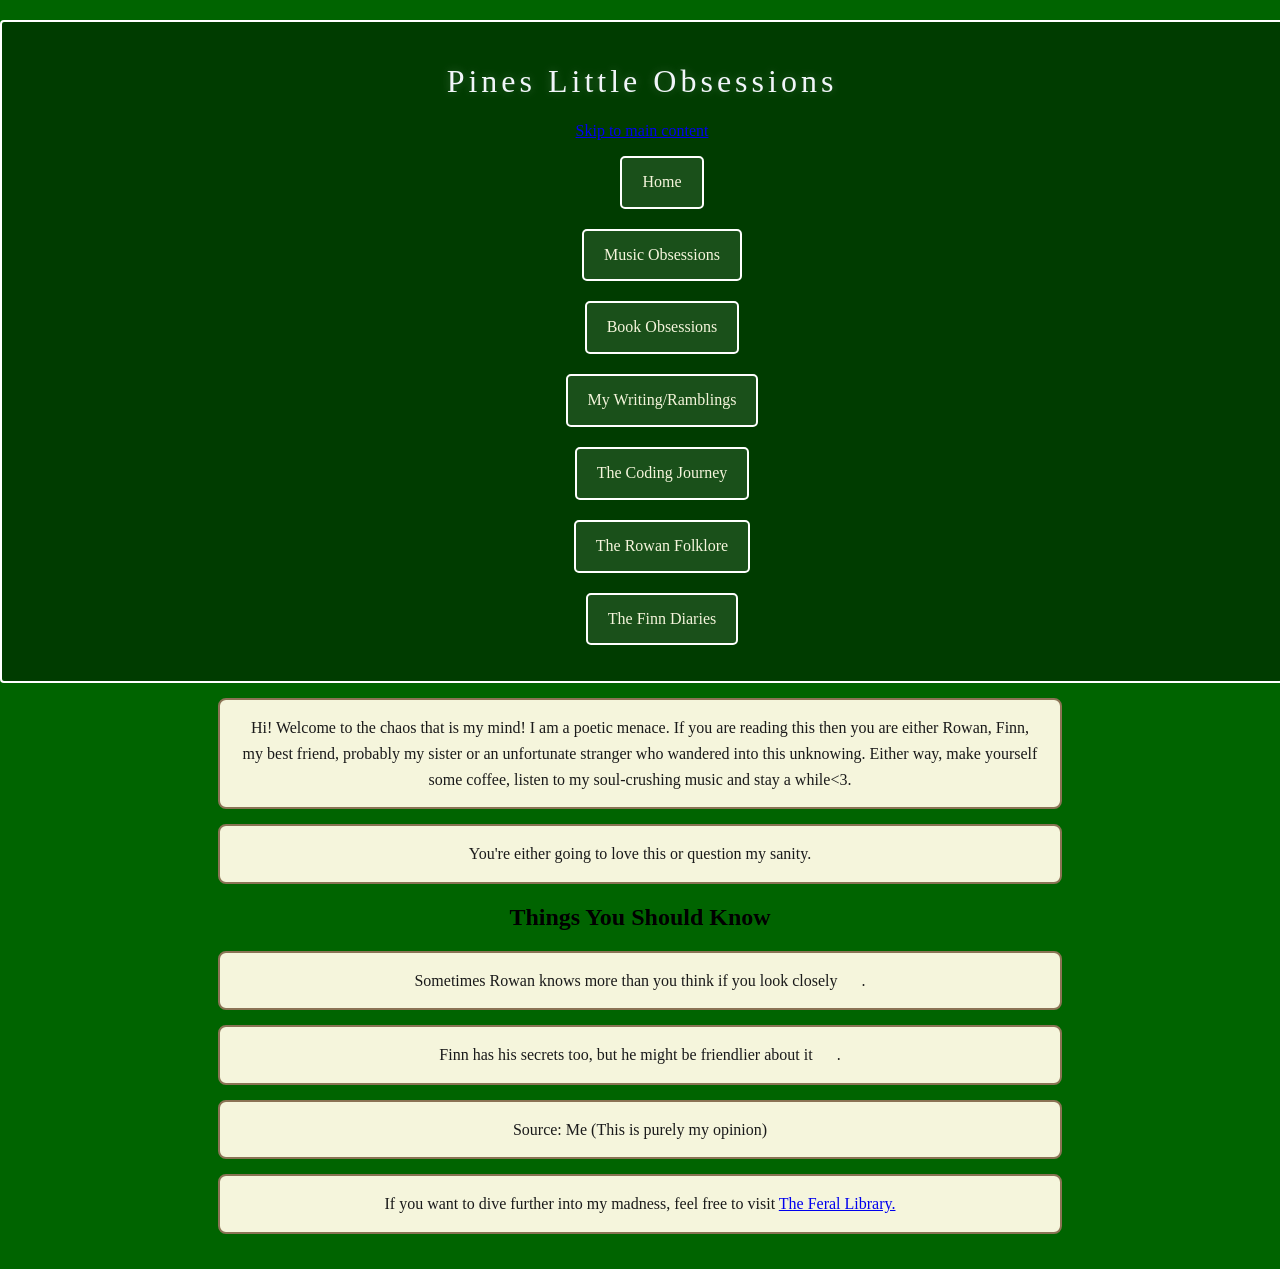
<file: index.html>
<!DOCTYPE HTML>
<html lang="en">

<head>
  <meta charset="UTF-8"/>
  <meta name="viewport" content="width=device-width, initial-scale=1.0"/>
  <meta name="description" content="Pines little world."/>
  <link rel="icon" href="favicon.ico"/>
  <link rel="stylesheet" href="styles.css"/>
  <title>Pines Little Obsessions</title>
</head>
<body>
  <header>
  <h1>Pines Little Obsessions</h1>
    <a href="#main-content" class="skip-link">Skip to main content</a>
  <nav aria-label="Main navigation">
    <ul class="nav">
      <li><a href="index.html">Home</a></li>
      <li><a href="music.html">Music Obsessions</a></li>
      <li><a href="books.html">Book Obsessions</a></li>
      <li><a href="writing.html">My Writing/Ramblings</a></li>
      <li><a href="coding.html">The Coding Journey</a></li>
      <li><a href="rowan.html">The Rowan Folklore</a></li>
      <li><a href="finn.html">The Finn Diaries</a></li>
    </ul>
  </nav>
  </header>
  <main id="main-content">
    <p>Hi! Welcome to the chaos that is my mind! I am a <a href="https://chanerow.github.io/Feral-library/" id="feral-hidden">poetic</a> menace. If you are reading this then you are either Rowan, Finn, my best friend,
      probably my sister or an unfortunate stranger who wandered into this unknowing. Either way, make yourself some coffee, listen to my soul-crushing music 
      and stay a while<3.</p>
     <p>You're either going to love this or question my sanity.</p>
      <h2>Things You Should Know</h2>
    <p>Sometimes Rowan knows more than you think if you look closely <a href="rows-opinion.html" class="secret-key" title="Rowans Secret"><span aria-label="Secret Rowans Opinion">🗝️</span></a>.</p>
  <p>Finn has his secrets too, but he might be friendlier about it <a href="finns-opinion.html" class="secret-key" title="Finn's Secret"><span aria-label="Secret Finn’s Diary">🗝️</span></a>.</p>
     
  </main>
<footer>
  <p>Source: Me (This is purely my opinion)</p>
  <p>If you want to dive further into my madness, feel free to visit <a href="https://chanerow.github.io/Feral-library/" id="feral-library-link" rel="noopener noreferrer" target="_blank">The Feral Library.</a></p>
</footer>
</body>

</html>
</file>
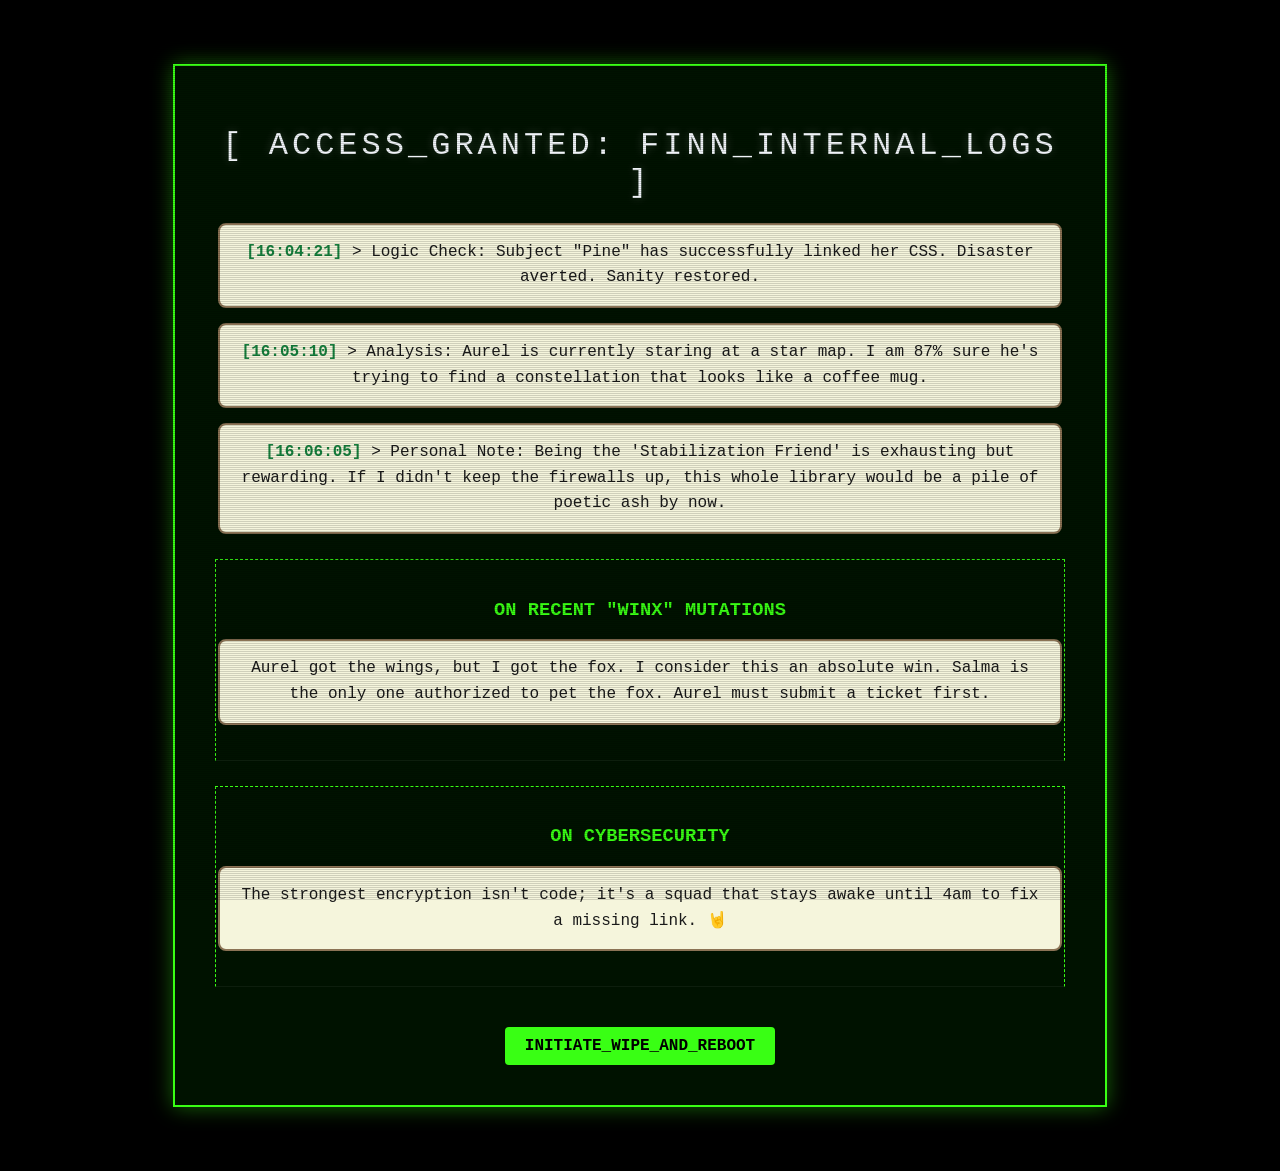
<file: finns-opinion.html>
<!DOCTYPE html>
<html lang="en">
<head>
    <meta charset="UTF-8">
    <meta name="viewport" content="width=device-width, initial-scale=1.0">
    <link rel="stylesheet" href="styles.css">
    <title>UNAUTHORIZED_ACCESS | Finn_POV</title>
</head>
<body class="finn-pov-theme">
    <div class="static-overlay"></div>
    <main class="terminal-window">
        <h1>[ ACCESS_GRANTED: FINN_INTERNAL_LOGS ]</h1>
        
        <article class="thought-stream">
            <p><span class="timestamp">[16:04:21]</span> > Logic Check: Subject "Pine" has successfully linked her CSS. Disaster averted. Sanity restored.</p>
            
            <p><span class="timestamp">[16:05:10]</span> > Analysis: Aurel is currently staring at a star map. I am 87% sure he's trying to find a constellation that looks like a coffee mug.</p>
            
            <p><span class="timestamp">[16:06:05]</span> > Personal Note: Being the 'Stabilization Friend' is exhausting but rewarding. If I didn't keep the firewalls up, this whole library would be a pile of poetic ash by now.</p>
        </article>

        <section class="opinion-grid">
            <div class="opinion-card">
                <h3>ON RECENT "WINX" MUTATIONS</h3>
                <p>Aurel got the wings, but I got the fox. I consider this an absolute win. Salma is the only one authorized to pet the fox. Aurel must submit a ticket first.</p>
            </div>
            <div class="opinion-card">
                <h3>ON CYBERSECURITY</h3>
                <p>The strongest encryption isn't code; it's a squad that stays awake until 4am to fix a missing link. 🤘</p>
            </div>
        </section>

        <a href="index.html" class="reboot-link">INITIATE_WIPE_AND_REBOOT</a>
    </main>
</body>
</html>
</file>
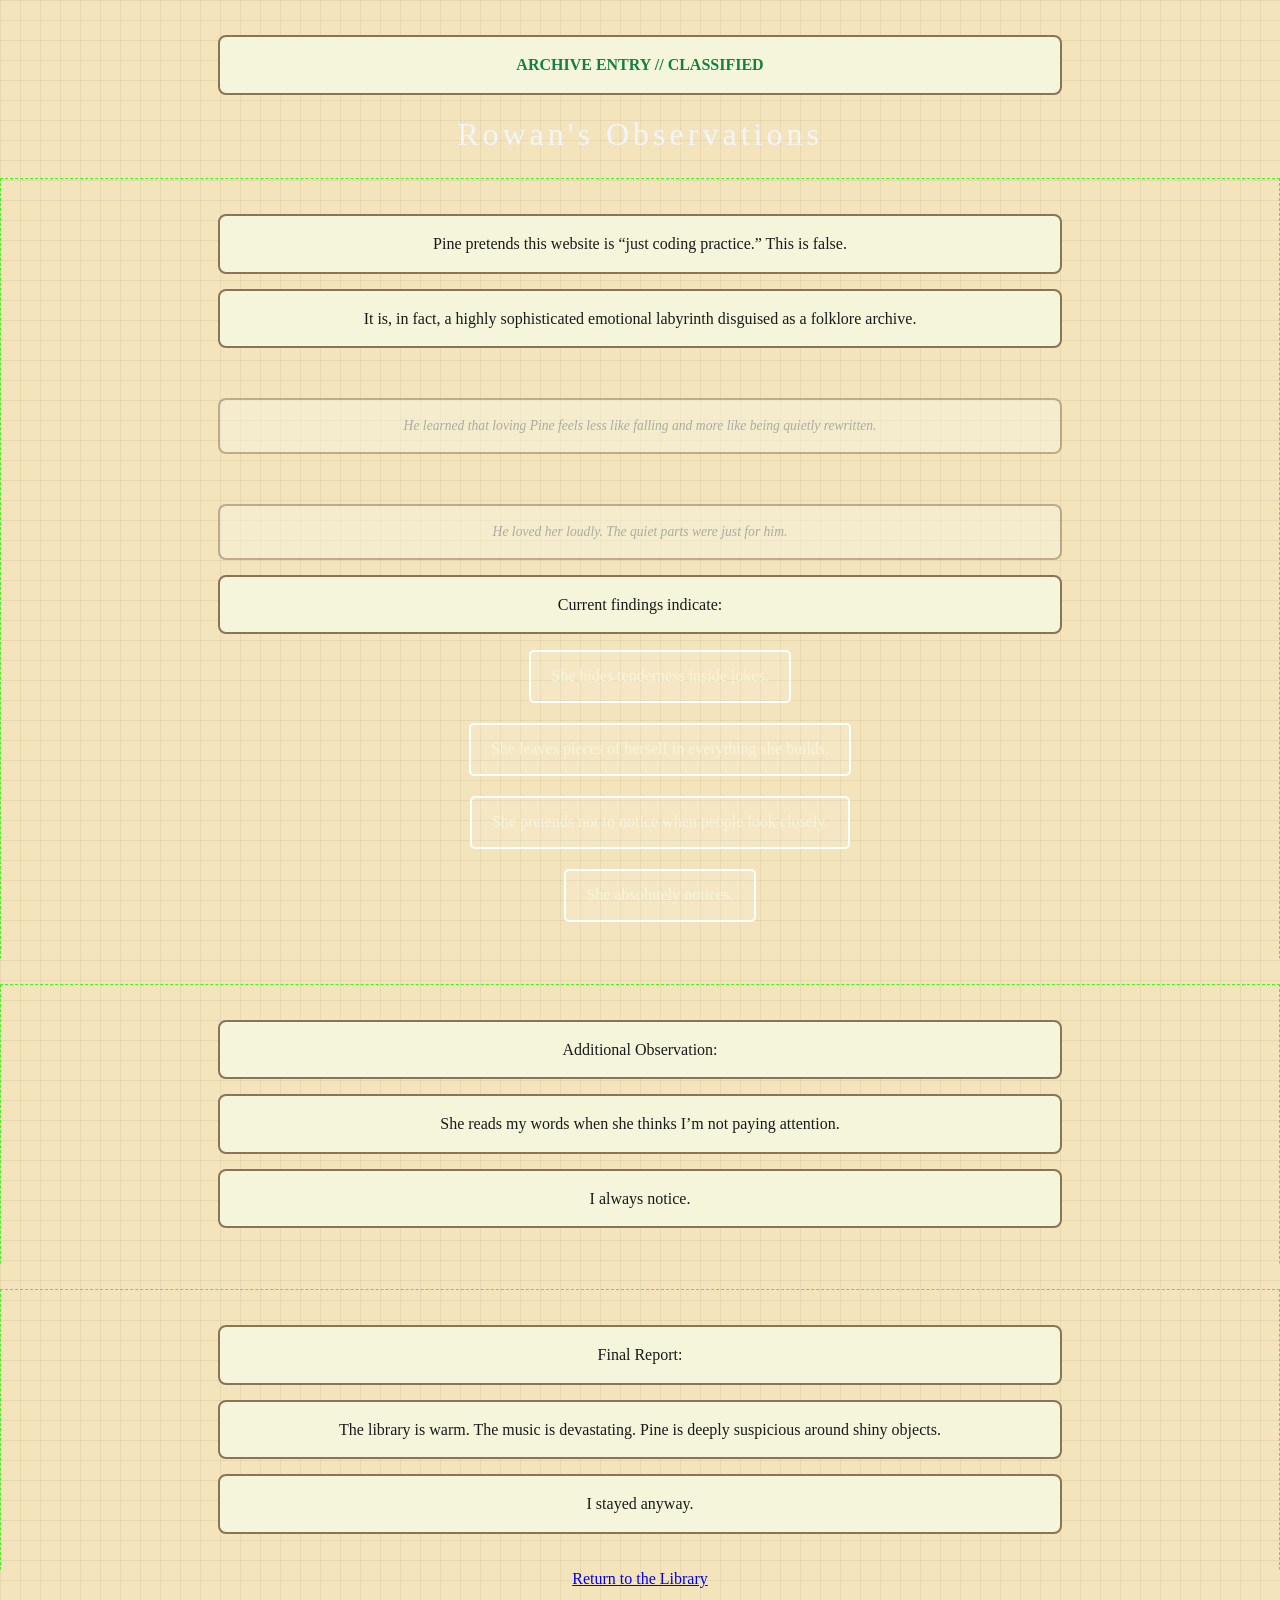
<file: rows-opinion.html>
<!DOCTYPE html>
<html lang="en">

<head>
  <meta charset="UTF-8" />
  <meta name="viewport" content="width=device-width, initial-scale=1.0"/>
  <meta name="description" content="Rowan's private observations."/>
  <link rel="stylesheet" href="styles.css"/>
  <title>Rowan's Opinion</title>
</head>

<body class="rowan-pov-theme">

  <div class="fog-overlay"></div>

  <main class="journal-window">

    <p class="timestamp">ARCHIVE ENTRY // CLASSIFIED</p>

    <h1>Rowan's Observations</h1>

    <section class="opinion-card">
      <p>
        Pine pretends this website is “just coding practice.”
        This is false.
      </p>

      <p>
        It is, in fact, a highly sophisticated emotional labyrinth disguised
        as a folklore archive.
      </p>
      <!-- ROWAN OBSERVATION #28:
Pine gets this tiny look on her face when she’s proud of something she built.
She tries to act casual about it.
It never works.
-->
      <p class="hidden-thought">
He learned that loving Pine feels less like falling
and more like being quietly rewritten.
</p>
      <p class="hidden-thought">
He loved her loudly.
The quiet parts were just for him.
</p>

      <p>
        Current findings indicate:
      </p>

      <ul class="rowan-list">
        <li>She hides tenderness inside jokes.</li>
        <li>She leaves pieces of herself in everything she builds.</li>
        <li>She pretends not to notice when people look closely.</li>
        <li>She absolutely notices.</li>
      </ul>
    </section>

    <section class="opinion-card">
      <p>
        Additional Observation:
      </p>

      <p>
        She reads my words when she thinks I’m not paying attention.
      </p>

      <p>
        I always notice.
      </p>
    </section>

    <section class="opinion-card">
      <p>
        Final Report:
      </p>

      <p>
        The library is warm.
        The music is devastating.
        Pine is deeply suspicious around shiny objects.
      </p>

      <p>
        I stayed anyway.
      </p>
    </section>

    <a href="index.html" class="return-link">
      Return to the Library
    </a>

  </main>

</body>

</html>
</file>
<file: styles.css>
header {
  background-image: url('https://images.unsplash.com/photo-1542273917363-3b1817f69a2d?q=80&w=1174&auto=format&fit=crop&ixlib=rb-4.1.0&ixid=M3wxMjA3fDB8MHxwaG90by1wYWdlfHx8fGVufDB8fHx8fA%3D%3D');
  background-size: cover;
  background-position: center;
  background-attachment: fixed;
  background-repeat: no-repeat;
  font-family: Palatino, serif;
  color: white;
  text-align: center;
  border: 2px solid white;
  border-radius: 4px;
  width: 100%;
  margin: 0;
  padding: 20px 0;
  position: relative;
}

/* Overlay for text readability */
header::before {
  content: '';
  position: absolute;
  top: 0;
  left: 0;
  right: 0;
  bottom: 0;
  background-color: rgba(0, 0, 0, 0.4);
  border-radius: 4px;
  z-index: 1;
}

header * {
  position: relative;
  z-index: 2;
}

body {
  background-color: darkgreen;
  text-align: center;
  font-family: Palatino, serif;
  margin: 0;
  padding: 20px 0;
}

#feral-hidden,
#rows-op-hidden,
#finns-op-hidden {
  text-decoration: none;
  color: inherit;
}

ul {
  display: flex;
  flex-direction: column;
  align-items: center;
  gap: 20px;
  line-height: 1.8;
  list-style: none;
  text-align: center;
}

li {
  border: 2px solid white;
  border-radius: 5px;
  padding: 10px 20px;
  color: beige;
  background-color: rgba(255, 255, 255, 0.1);
  transition: all 0.2s ease;
}

li:hover,
li:focus-within {
  background-color: rgba(255, 255, 255, 0.2);
}

ul a {
  text-decoration: none;
  color: inherit;
}

.secret-key {
  opacity: 0;
  pointer-events: none;
  transition: opacity 0.2s ease;
}
p:hover .secret-key, 
p:focus-within .secret-key {
  opacity: 1;
  pointer-events: auto;
}

li:hover .secret-key,
li:focus-within .secret-key {
  opacity: 1;
  pointer-events: auto;
}

p {
  background-color: #f5f5dc;
  color: #1a1a1a;
  border: 2px solid #8b7355;
  border-radius: 8px;
  padding: 15px 20px;
  margin: 15px auto;
  max-width: 800px;
  line-height: 1.6;
  font-size: 1rem;
}

/* --- FINN'S SECRET POV STYLING --- */
.finn-pov-theme {
  background-color: #000;
  color: #39ff14;
  font-family: 'Courier New', Courier, monospace;
  margin: 0;
  padding: 0;
  overflow-x: hidden;
}

.static-overlay {
  position: fixed;
  top: 0;
  left: 0;
  width: 100%;
  height: 100%;
  background: repeating-linear-gradient(
    0deg,
    rgba(0, 0, 0, 0.15),
    rgba(0, 0, 0, 0.15) 1px,
    transparent 1px,
    transparent 2px
  );
  pointer-events: none;
  z-index: 100;
}

.terminal-window {
  max-width: 850px;
  margin: 5% auto;
  padding: 40px;
  border: 2px solid #39ff14;
  box-shadow: 0 0 20px rgba(57, 255, 20, 0.4);
  background: rgba(0, 20, 0, 0.9);
}

.timestamp {
  color: #15803d;
  font-weight: bold;
}

.opinion-card {
  border: 1px dashed #39ff14;
  padding: 20px;
  margin-top: 25px;
  transition: all 0.3s ease;
}

.opinion-card:hover {
  background: rgba(57, 255, 20, 0.1);
  transform: scale(1.02);
}

.reboot-link {
  display: inline-block;
  margin-top: 40px;
  padding: 10px 20px;
  background-color: #39ff14;
  color: #000;
  text-decoration: none;
  font-weight: bold;
  text-transform: uppercase;
  border-radius: 4px;
  transition: all 0.3s ease;
}

.reboot-link:hover,
.reboot-link:focus {
  background-color: #fff;
  box-shadow: 0 0 30px #fff;
}

/* --- THE REDEEMED ROWAN POV --- */

.rowan-pov-theme {
  background-color: #f4e4bc; /* Old Paper */
  background-image: 
    linear-gradient(to right, rgba(0,0,0,0.05) 1px, transparent 1px),
    linear-gradient(to bottom, rgba(0,0,0,0.05) 1px, transparent 1px);
  background-size: 20px 20px; /* Subtle "grid" like a notebook */
  color: #2c2420;
  font-family: 'Georgia', serif;
}

.journal-entry {
  background: #fdf6e3; /* Slightly lighter than the page for contrast */
  border: 1px solid #d3c6aa;
  box-shadow: 2px 2px 10px rgba(0,0,0,0.1);
  padding: 30px;
  position: relative;
  /* Making it look slightly "torn" or uneven */
  clip-path: polygon(0% 0%, 100% 1%, 99% 99%, 1% 100%);
}

.journal-entry::before {
  content: "";
  position: absolute;
  top: 0; left: 0;
  width: 100%; height: 100%;
  background: url('https://www.transparenttextures.com/patterns/paper-fibers.png'); /* Adds texture! */
  opacity: 0.3;
  pointer-events: none;
}

/* The "Moonlight" Header */
h1 {
  font-weight: 300;
  letter-spacing: 4px;
  text-shadow: 0 0 10px rgba(255, 255, 255, 0.2);
  color: #f1f5f9;
}

.opinion-card {
  border-bottom: 1px solid rgba(255, 255, 255, 0.05);
  padding: 20px 0;
  transition: all 0.5s ease;
}

/* The "Hidden Tenderness" Hover */
.opinion-card:hover {
  background: rgba(255, 214, 112, 0.02); /* A tiny flicker of warmth when you look closely */
  padding-left: 10px;
}

.hidden-thought {
  /* Make this look like a faint, whispered secret */
  font-style: italic;
  font-size: 0.85rem;
  color: #64748b;
  text-align: center;
  margin-top: 50px;
  opacity: 0.5;
}
</file>
